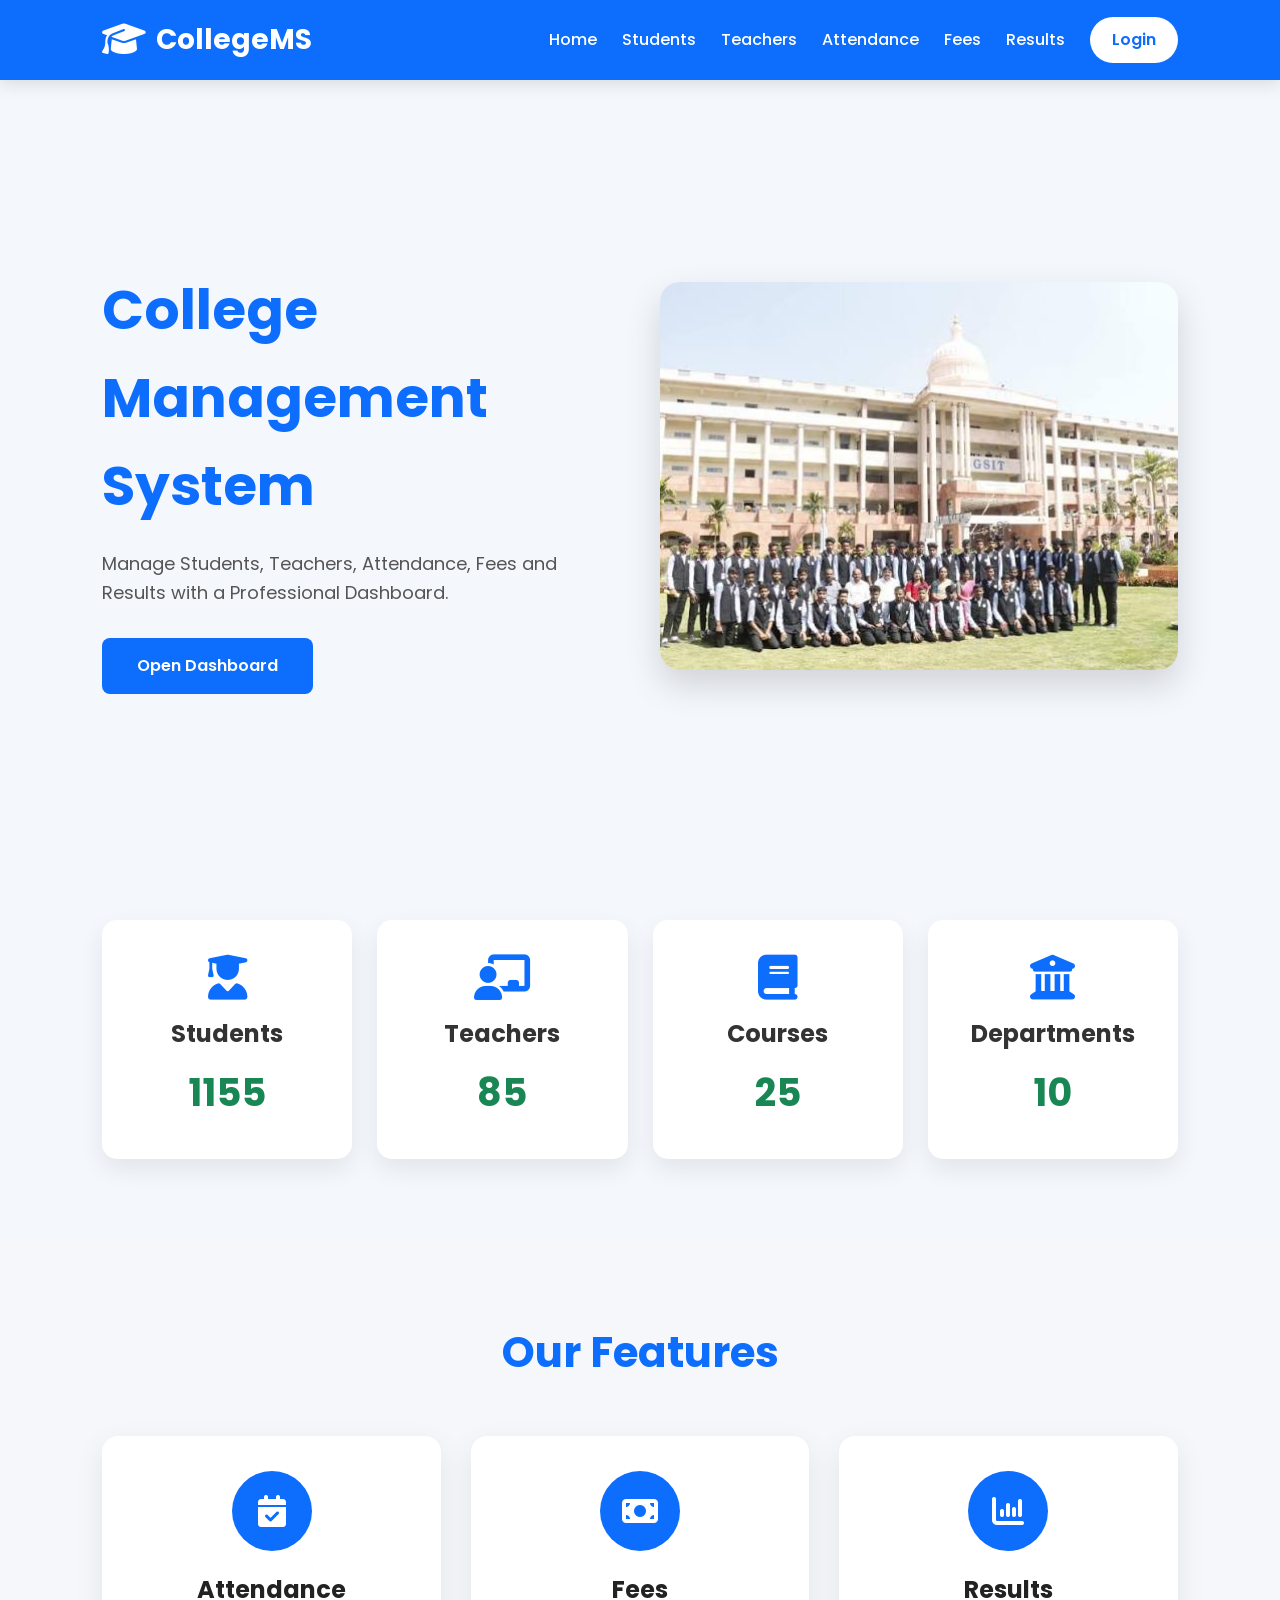
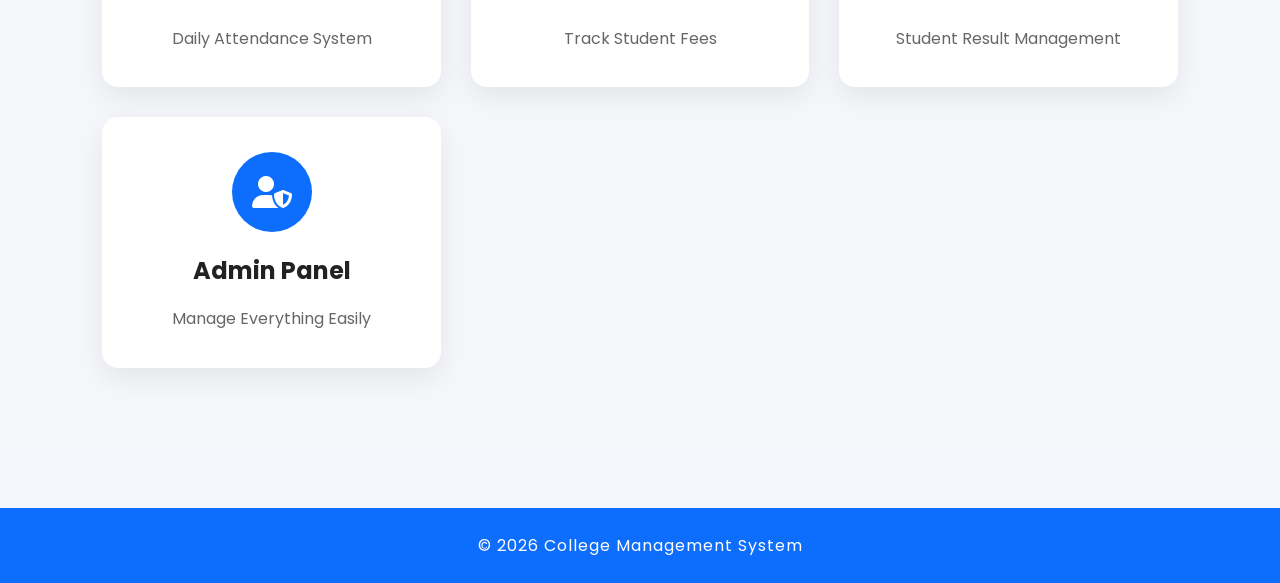
<file: index.html>
<!DOCTYPE html>
<html lang="en">
<head>
<meta charset="UTF-8">
<meta name="viewport" content="width=device-width, initial-scale=1.0">
<title>College Management System</title>

<link rel="stylesheet" href="style.css">
<link rel="stylesheet"
href="https://cdnjs.cloudflare.com/ajax/libs/font-awesome/6.5.2/css/all.min.css">

</head>
<body>

<!-- Header -->

<header>

<div class="logo">
<i class="fa-solid fa-graduation-cap"></i>
<h2>CollegeMS</h2>
</div>
 <!-- Hamburger Button -->
    <button class="hamburger" id="hamburger" type="button">
        <i class="fa-solid fa-bars"></i>
    </button>




 
<nav id="navMenu">

<a href="index.html"  >Home</a>
<a href="students.html">Students</a>
<a href="teachers.html" >Teachers</a>
<a href="attendance.html" >Attendance</a>
<a href="fees.html" >Fees</a>
<a href="results.html" >Results</a>

<a href="login.html" class="login-btn">Login</a>

</nav>

</header>

<!-- Hero -->

<section class="hero">

<div class="left">

<h1>College Management System</h1>

<p>

Manage Students, Teachers,
Attendance, Fees and Results
with a Professional Dashboard.

</p>

<a href="dashboard.html" class="btn">
Open Dashboard
</a>

</div>

<div class="right">

<img src="college background.jpg" alt="College">

</div>

</section>

<!-- Cards -->

<section class="cards">

<div class="card">

<i class="fa-solid fa-user-graduate"></i>

<h2>Students</h2>

<h1>1200</h1>

</div>

<div class="card">

<i class="fa-solid fa-chalkboard-user"></i>

<h2>Teachers</h2>

<h1>85</h1>

</div>

<div class="card">

<i class="fa-solid fa-book"></i>

<h2>Courses</h2>

<h1>25</h1>

</div>

<div class="card">

<i class="fa-solid fa-building-columns"></i>

<h2>Departments</h2>

<h1>10</h1>

</div>

</section>

<!-- Features -->

<section class="features">

<h1>Our Features</h1>

<div class="feature-box">

<div class="box">

<i class="fa-solid fa-calendar-check"></i>

<h3>Attendance</h3>

<p>Daily Attendance System</p>

</div>

<div class="box">

<i class="fa-solid fa-money-bill"></i>

<h3>Fees</h3>

<p>Track Student Fees</p>

</div>

<div class="box">

<i class="fa-solid fa-chart-column"></i>

<h3>Results</h3>

<p>Student Result Management</p>

</div>

<div class="box">

<i class="fa-solid fa-user-shield"></i>

<h3>Admin Panel</h3>

<p>Manage Everything Easily</p>

</div>

</div>

</section>

<!-- Footer -->

<footer>

<p>

© 2026 College Management System

</p>

</footer>

<script src="script.js"></script>

</body>
</html>
</file>
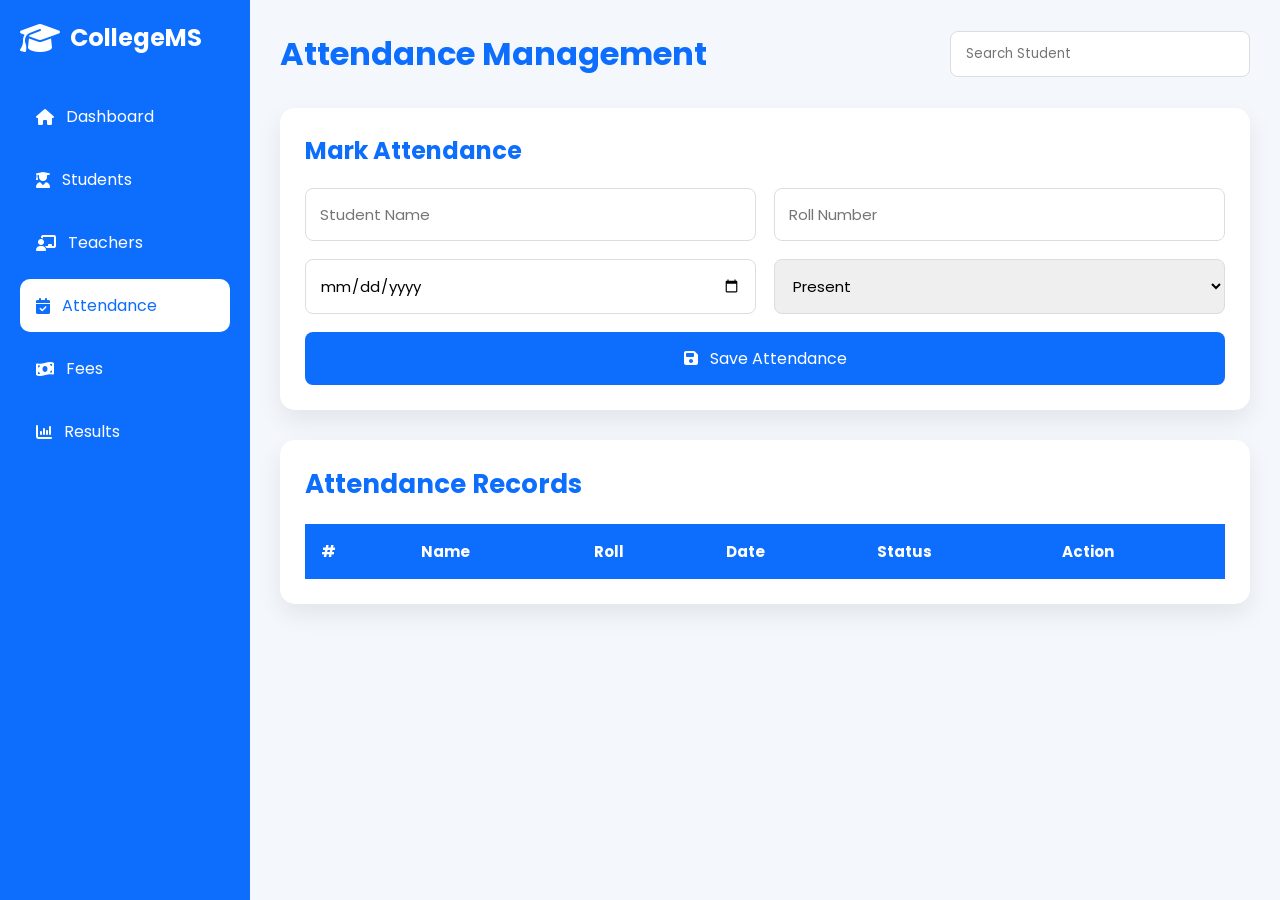
<file: attendance.html>
<!DOCTYPE html>
<html lang="en">

<head>

    <meta charset="UTF-8">
    <meta name="viewport" content="width=device-width, initial-scale=1.0">

    <title>Attendance Management</title>

    <link rel="stylesheet" href="attendance.css">

    <link rel="stylesheet"
    href="https://cdnjs.cloudflare.com/ajax/libs/font-awesome/6.5.2/css/all.min.css">

</head>

<body>

<!-- Sidebar -->

<div class="sidebar">

    <div class="logo">

        <i class="fa-solid fa-graduation-cap"></i>

        <h2>CollegeMS</h2>

    </div>

    <ul>

        <li>
            <a href="dashboard.html">
                <i class="fa-solid fa-house"></i>
                Dashboard
            </a>
        </li>

        <li>
            <a href="students.html">
                <i class="fa-solid fa-user-graduate"></i>
                Students
            </a>
        </li>

        <li>
            <a href="teachers.html">
                <i class="fa-solid fa-chalkboard-user"></i>
                Teachers
            </a>
        </li>

        <li class="active">
            <a href="#">
                <i class="fa-solid fa-calendar-check"></i>
                Attendance
            </a>
        </li>

        <li>
            <a href="fees.html">
                <i class="fa-solid fa-money-bill-wave"></i>
                Fees
            </a>
        </li>

        <li>
            <a href="results.html">
                <i class="fa-solid fa-chart-column"></i>
                Results
            </a>
        </li>

    </ul>

</div>

<!-- Main -->

<div class="main">

    <div class="topbar">

        <h1>Attendance Management</h1>

        <input
        type="text"
        id="searchAttendance"
        placeholder="Search Student">

    </div>

    <!-- Attendance Form -->

    <div class="attendance-form">

        <h2>Mark Attendance</h2>

        <form id="attendanceForm">

            <input
            type="text"
            id="studentName"
            placeholder="Student Name"
            required>

            <input
            type="text"
            id="rollNumber"
            placeholder="Roll Number"
            required>

            <input
            type="date"
            id="attendanceDate"
            required>

            <select id="attendanceStatus">

                <option value="Present">
                    Present
                </option>

                <option value="Absent">
                    Absent
                </option>

            </select>

            <button type="submit">

                <i class="fa-solid fa-floppy-disk"></i>

                Save Attendance

            </button>

        </form>

    </div>

    <!-- Attendance Table -->

    <div class="attendance-table">

        <h2>Attendance Records</h2>

        <table>

            <thead>

                <tr>

                    <th>#</th>
                    <th>Name</th>
                    <th>Roll</th>
                    <th>Date</th>
                    <th>Status</th>
                    <th>Action</th>

                </tr>

            </thead>

            <tbody id="attendanceTable">

            </tbody>

        </table>

    </div>

</div>

<script src="attendance.js"></script>

</body>

</html>
</file>
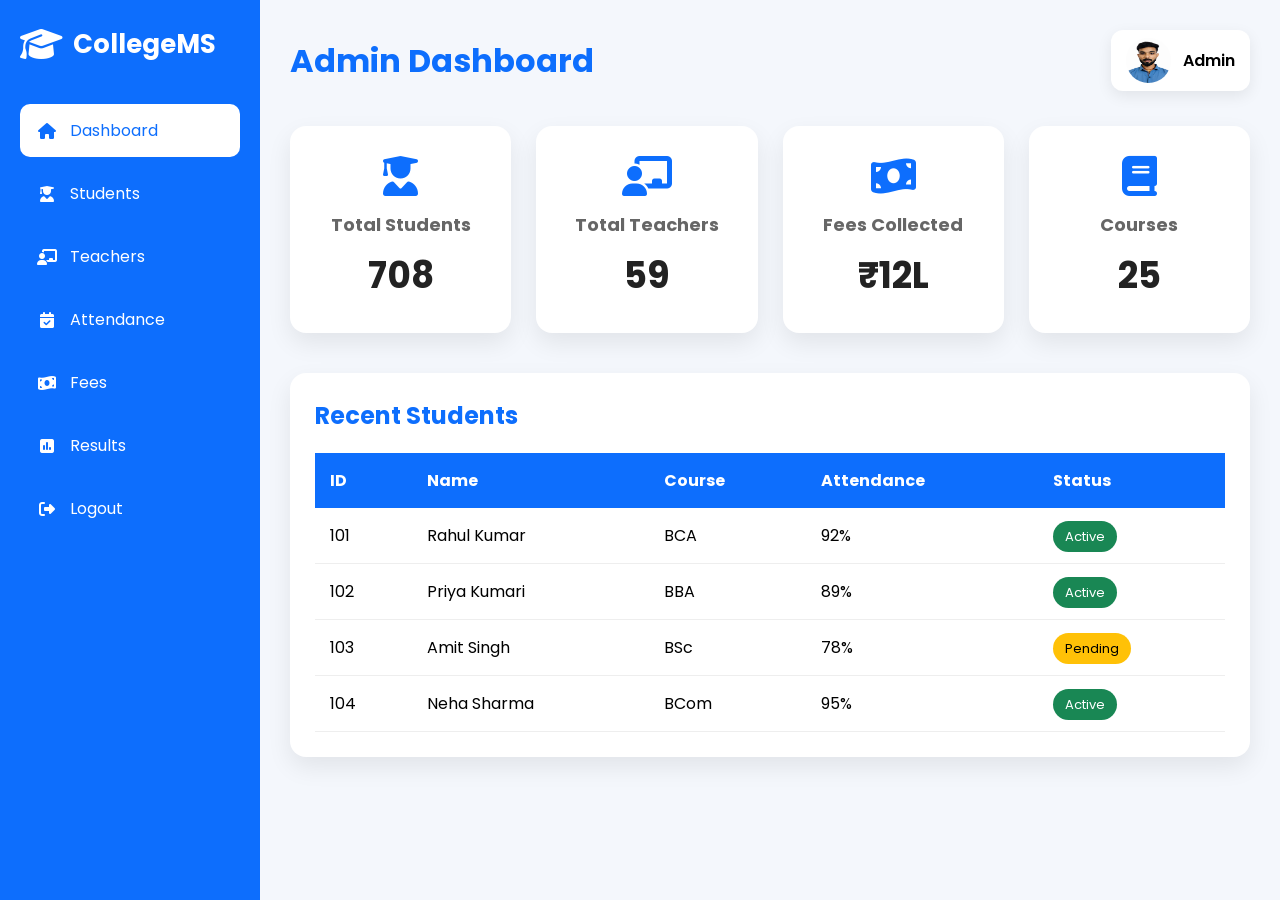
<file: dashboard.html>
<!DOCTYPE html>
<html lang="en">

<head>

<meta charset="UTF-8">
<meta name="viewport" content="width=device-width, initial-scale=1.0">

<title>Admin Dashboard</title>

<link rel="stylesheet" href="dashboard.css">

<link rel="stylesheet"
href="https://cdnjs.cloudflare.com/ajax/libs/font-awesome/6.5.2/css/all.min.css">

</head>

<body>

<!-- Sidebar -->

<div class="sidebar">

<div class="logo">

<i class="fa-solid fa-graduation-cap"></i>

<h2>CollegeMS</h2>

</div>

<ul>

<li class="active">
<a href="#">
<i class="fa-solid fa-house"></i>
Dashboard
</a>
</li>

<li>
<a href="students.html">
<i class="fa-solid fa-user-graduate"></i>
Students
</a>
</li>

<li>
<a href="teachers.html">
<i class="fa-solid fa-chalkboard-user"></i>
Teachers
</a>
</li>

<li>
<a href="attendance.html">
<i class="fa-solid fa-calendar-check"></i>
Attendance
</a>
</li>

<li>
<a href="fees.html">
<i class="fa-solid fa-money-bill-wave"></i>
Fees
</a>
</li>

<li>
<a href="results.html">
<i class="fa-solid fa-square-poll-vertical"></i>
Results
</a>
</li>

<li>
<a href="login.html">
<i class="fa-solid fa-right-from-bracket"></i>
Logout
</a>
</li>

</ul>

</div>

<!-- Main Content -->

<div class="main">

<!-- Top Bar -->

<div class="topbar">

<h1>Admin Dashboard</h1>

<div class="profile">

<img src="Ajay.png" alt="Admin">

<span>Admin</span>

</div>

</div>

<!-- Dashboard Cards -->

<div class="cards">

<div class="card">

<i class="fa-solid fa-user-graduate"></i>

<h2>Total Students</h2>

<h1>1200</h1>

</div>

<div class="card">

<i class="fa-solid fa-chalkboard-user"></i>

<h2>Total Teachers</h2>

<h1>85</h1>

</div>

<div class="card">

<i class="fa-solid fa-money-bill-wave"></i>

<h2>Fees Collected</h2>

<h1>₹12L</h1>

</div>

<div class="card">

<i class="fa-solid fa-book"></i>

<h2>Courses</h2>

<h1>25</h1>

</div>

</div>

<!-- Recent Students -->

<div class="table-section">

<h2>Recent Students</h2>

<table>

<thead>

<tr>

<th>ID</th>
<th>Name</th>
<th>Course</th>
<th>Attendance</th>
<th>Status</th>

</tr>

</thead>

<tbody>

<tr>

<td>101</td>

<td>Rahul Kumar</td>

<td>BCA</td>

<td>92%</td>

<td><span class="active-status">Active</span></td>

</tr>

<tr>

<td>102</td>

<td>Priya Kumari</td>

<td>BBA</td>

<td>89%</td>

<td><span class="active-status">Active</span></td>

</tr>

<tr>

<td>103</td>

<td>Amit Singh</td>

<td>BSc</td>

<td>78%</td>

<td><span class="pending-status">Pending</span></td>

</tr>

<tr>

<td>104</td>

<td>Neha Sharma</td>

<td>BCom</td>

<td>95%</td>

<td><span class="active-status">Active</span></td>

</tr>

</tbody>

</table>

</div>

</div>

<script src="dashboard.js"></script>

</body>

</html>
</file>
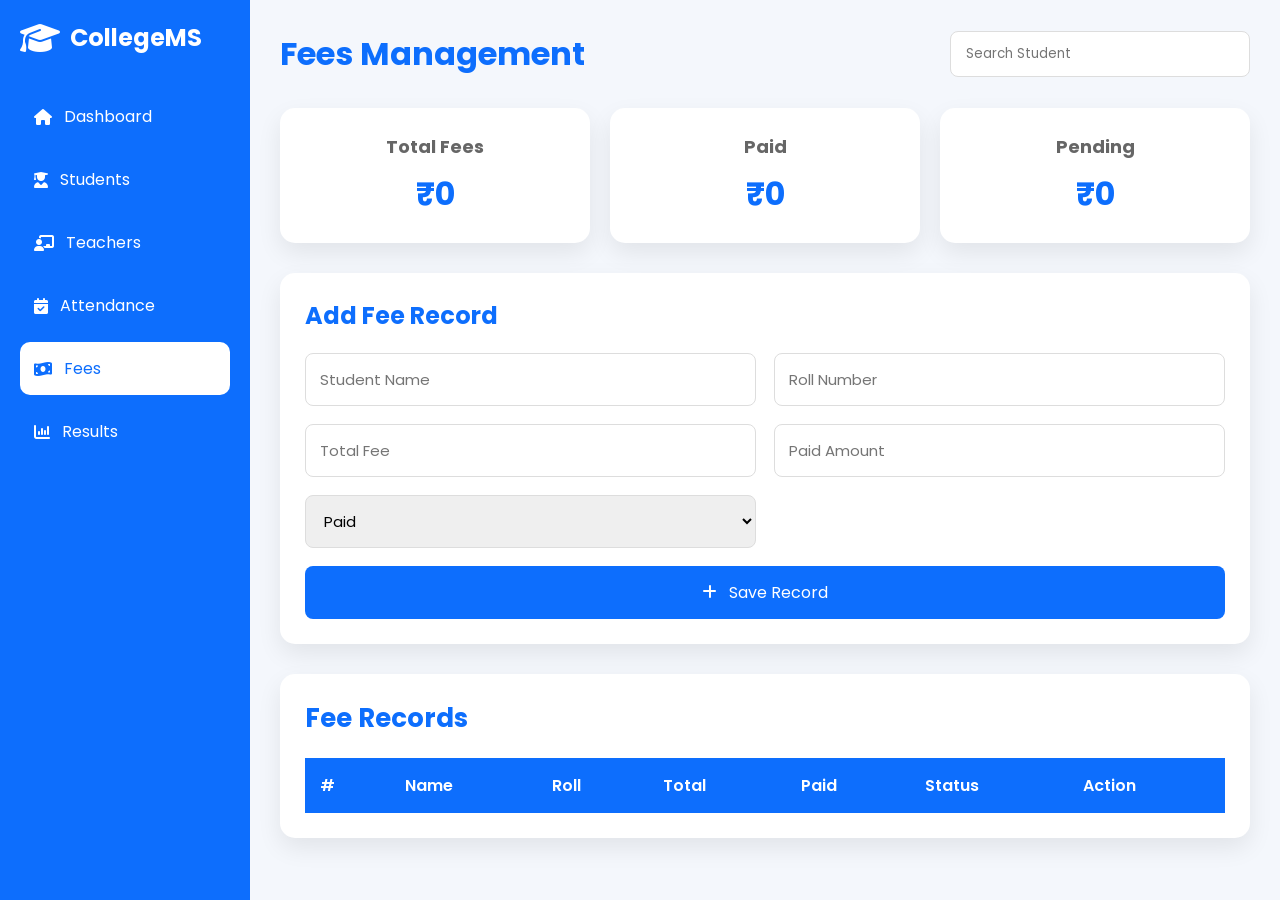
<file: fees.html>
<!DOCTYPE html>
<html lang="en">

<head>

<meta charset="UTF-8">
<meta name="viewport" content="width=device-width, initial-scale=1.0">

<title>Fees Management</title>

<link rel="stylesheet" href="fees.css">

<link rel="stylesheet"
href="https://cdnjs.cloudflare.com/ajax/libs/font-awesome/6.5.2/css/all.min.css">

</head>

<body>

<!-- Sidebar -->

<div class="sidebar">

<div class="logo">
<i class="fa-solid fa-graduation-cap"></i>
<h2>CollegeMS</h2>
</div>

<ul>

<li>
<a href="dashboard.html">
<i class="fa-solid fa-house"></i>
Dashboard
</a>
</li>

<li>
<a href="students.html">
<i class="fa-solid fa-user-graduate"></i>
Students
</a>
</li>

<li>
<a href="teachers.html">
<i class="fa-solid fa-chalkboard-user"></i>
Teachers
</a>
</li>

<li>
<a href="attendance.html">
<i class="fa-solid fa-calendar-check"></i>
Attendance
</a>
</li>

<li class="active">
<a href="#">
<i class="fa-solid fa-money-bill-wave"></i>
Fees
</a>
</li>

<li>
<a href="results.html">
<i class="fa-solid fa-chart-column"></i>
Results
</a>
</li>

</ul>

</div>

<!-- Main -->

<div class="main">

<div class="topbar">

<h1>Fees Management</h1>

<input
type="text"
id="searchFee"
placeholder="Search Student">

</div>

<!-- Summary Cards -->

<div class="cards">

<div class="card">

<h3>Total Fees</h3>

<h2 id="totalFees">₹0</h2>

</div>

<div class="card">

<h3>Paid</h3>

<h2 id="paidFees">₹0</h2>

</div>

<div class="card">

<h3>Pending</h3>

<h2 id="pendingFees">₹0</h2>

</div>

</div>

<!-- Fee Form -->

<div class="fee-form">

<h2>Add Fee Record</h2>

<form id="feeForm">

<input
type="text"
id="studentName"
placeholder="Student Name"
required>

<input
type="text"
id="rollNumber"
placeholder="Roll Number"
required>

<input
type="number"
id="totalAmount"
placeholder="Total Fee"
required>

<input
type="number"
id="paidAmount"
placeholder="Paid Amount"
required>

<select id="feeStatus">

<option value="Paid">
Paid
</option>

<option value="Pending">
Pending
</option>

</select>

<button type="submit">

<i class="fa-solid fa-plus"></i>

Save Record

</button>

</form>

</div>

<!-- Fee Table -->

<div class="fee-table">

<h2>Fee Records</h2>

<table>

<thead>

<tr>

<th>#</th>
<th>Name</th>
<th>Roll</th>
<th>Total</th>
<th>Paid</th>
<th>Status</th>
<th>Action</th>

</tr>

</thead>

<tbody id="feeTable">

</tbody>

</table>

</div>

</div>

<script src="fees.js"></script>

</body>
</html>
</file>
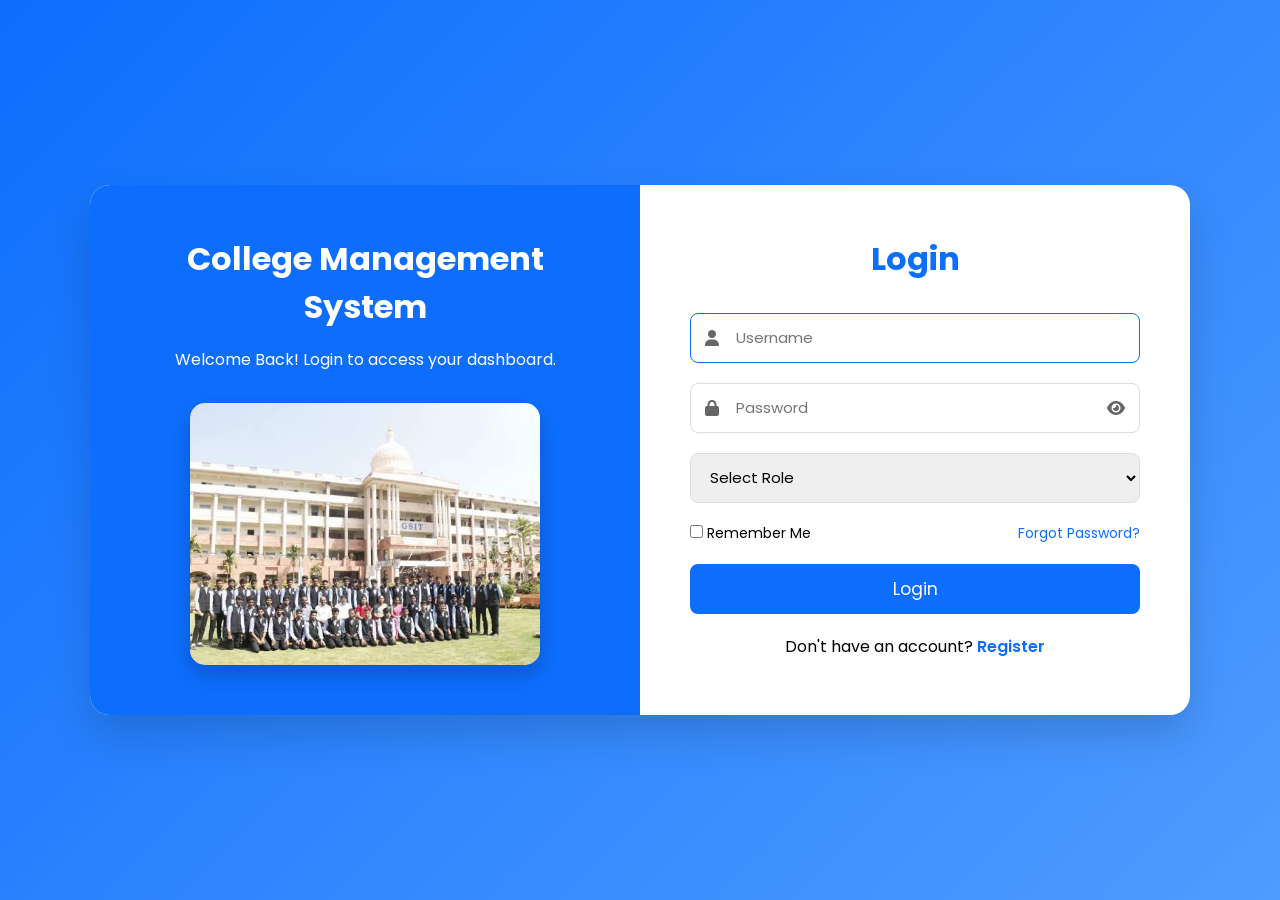
<file: login.html>
<!DOCTYPE html>
<html lang="en">
<head>

<meta charset="UTF-8">
<meta name="viewport" content="width=device-width, initial-scale=1.0">

<title>Login | College Management System</title>

<link rel="stylesheet" href="login.css">

<link rel="stylesheet"
href="https://cdnjs.cloudflare.com/ajax/libs/font-awesome/6.5.2/css/all.min.css">

</head>

<body>

<div class="container">

<div class="login-box">

<div class="left">

<h2>College Management System</h2>

<p>
Welcome Back!
Login to access your dashboard.
</p>

<img src="college background.jpg"
alt="College">

</div>

<div class="right">

<h1>Login</h1>

<form>

<div class="input-box">

<i class="fa-solid fa-user"></i>

<input
type="text"
placeholder="Username"
required>

</div>

<div class="input-box">

<i class="fa-solid fa-lock"></i>

<input
type="password"
id="password"
placeholder="Password"
required>

<i
class="fa-solid fa-eye"
id="togglePassword">
</i>

</div>

<select required>

<option value="">Select Role</option>

<option>Admin</option>

<option>Teacher</option>

<option>Student</option>

</select>

<div class="remember">

<label>

<input type="checkbox">

Remember Me

</label>

<a href="#">Forgot Password?</a>

</div>

<button type="submit">

Login

</button>

</form>

<p class="bottom">

Don't have an account?

<a href="#">

Register

</a>

</p>

</div>

</div>

</div>

<script src="login.js"></script>

</body>
</html>
</file>
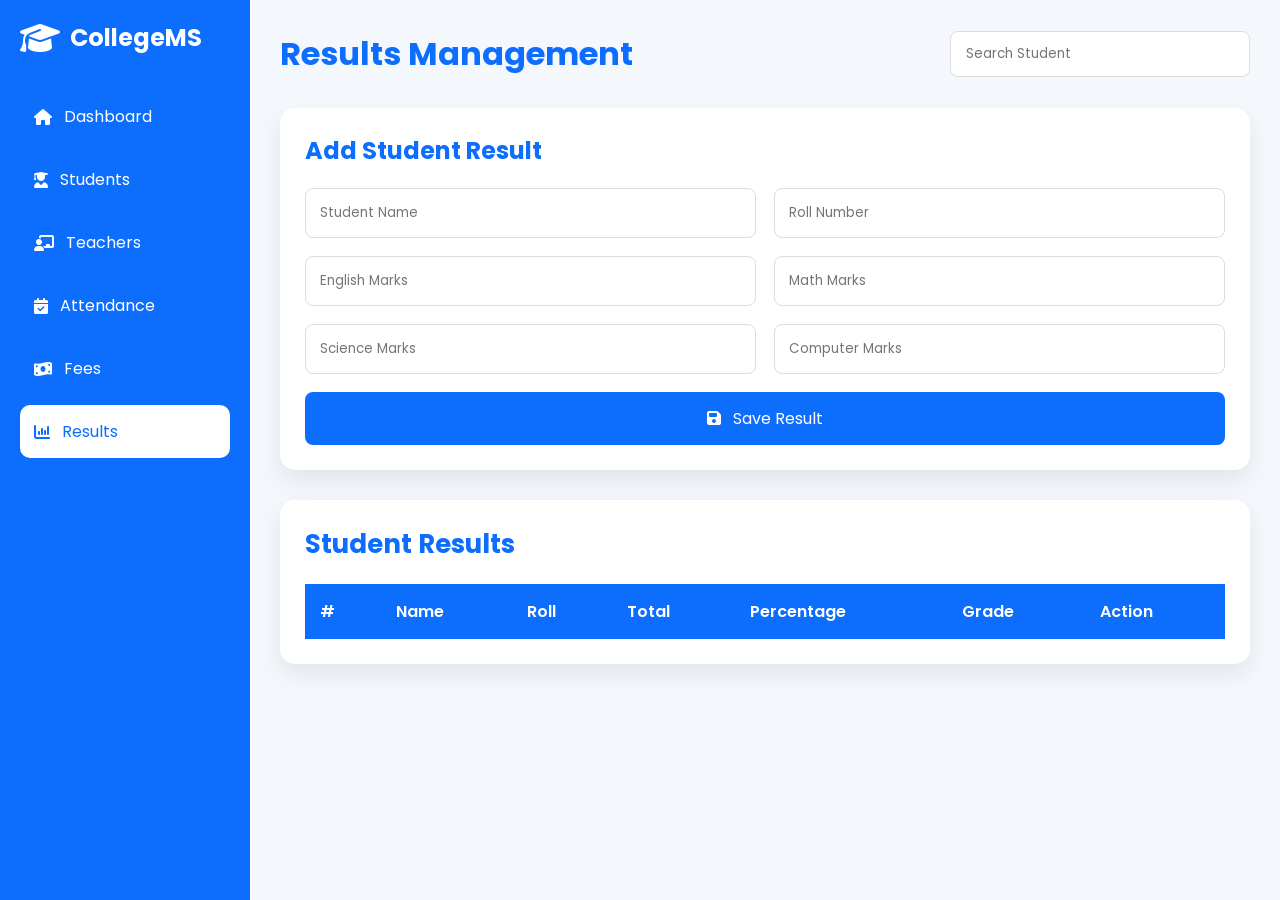
<file: results.html>
<!DOCTYPE html>
<html lang="en">

<head>

<meta charset="UTF-8">
<meta name="viewport" content="width=device-width, initial-scale=1.0">

<title>Results Management | College Management System</title>

<link rel="stylesheet" href="results.css">

<link rel="stylesheet"
href="https://cdnjs.cloudflare.com/ajax/libs/font-awesome/6.5.2/css/all.min.css">

</head>

<body>

<!-- ================= Sidebar ================= -->

<div class="sidebar">

    <div class="logo">
        <i class="fa-solid fa-graduation-cap"></i>
        <h2>CollegeMS</h2>
    </div>

    <ul>

        <li>
            <a href="dashboard.html">
                <i class="fa-solid fa-house"></i>
                Dashboard
            </a>
        </li>

        <li>
            <a href="students.html">
                <i class="fa-solid fa-user-graduate"></i>
                Students
            </a>
        </li>

        <li>
            <a href="teachers.html">
                <i class="fa-solid fa-chalkboard-user"></i>
                Teachers
            </a>
        </li>

        <li>
            <a href="attendance.html">
                <i class="fa-solid fa-calendar-check"></i>
                Attendance
            </a>
        </li>

        <li>
            <a href="fees.html">
                <i class="fa-solid fa-money-bill-wave"></i>
                Fees
            </a>
        </li>

        <li class="active">
            <a href="#">
                <i class="fa-solid fa-chart-column"></i>
                Results
            </a>
        </li>

    </ul>

</div>

<!-- ================= Main ================= -->

<div class="main">

    <div class="topbar">

        <h1>Results Management</h1>

        <input
        type="text"
        id="searchResult"
        placeholder="Search Student">

    </div>

    <!-- Result Form -->

    <div class="result-form">

        <h2>Add Student Result</h2>

        <form id="resultForm">

            <input
            type="text"
            id="studentName"
            placeholder="Student Name"
            required>

            <input
            type="text"
            id="rollNumber"
            placeholder="Roll Number"
            required>

            <input
            type="number"
            id="english"
            placeholder="English Marks"
            min="0"
            max="100"
            required>

            <input
            type="number"
            id="math"
            placeholder="Math Marks"
            min="0"
            max="100"
            required>

            <input
            type="number"
            id="science"
            placeholder="Science Marks"
            min="0"
            max="100"
            required>

            <input
            type="number"
            id="computer"
            placeholder="Computer Marks"
            min="0"
            max="100"
            required>

            <button type="submit">

                <i class="fa-solid fa-floppy-disk"></i>

                Save Result

            </button>

        </form>

    </div>

    <!-- Result Table -->

    <div class="result-table">

        <h2>Student Results</h2>

        <table>

            <thead>

                <tr>

                    <th>#</th>
                    <th>Name</th>
                    <th>Roll</th>
                    <th>Total</th>
                    <th>Percentage</th>
                    <th>Grade</th>
                    <th>Action</th>

                </tr>

            </thead>

            <tbody id="resultTable">

            </tbody>

        </table>

    </div>

</div>

<script src="results.js"></script>

</body>
</html>
</file>
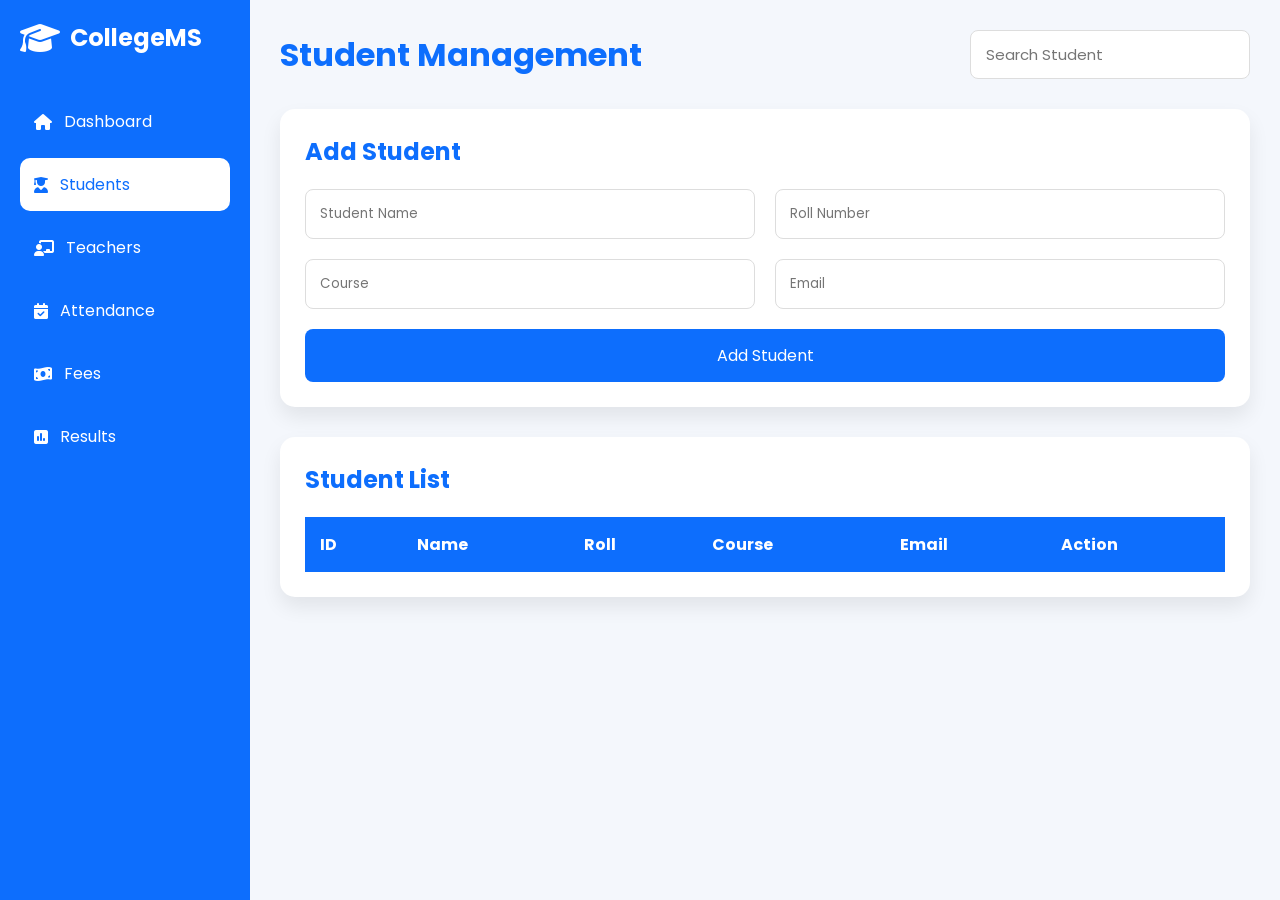
<file: students.html>
<!DOCTYPE html>
<html lang="en">

<head>

<meta charset="UTF-8">
<meta name="viewport" content="width=device-width, initial-scale=1.0">

<title>Students Management</title>

<link rel="stylesheet" href="students.css">

<link rel="stylesheet"
href="https://cdnjs.cloudflare.com/ajax/libs/font-awesome/6.5.2/css/all.min.css">

</head>

<body>

<!-- Sidebar -->

<div class="sidebar">

<div class="logo">
<i class="fa-solid fa-graduation-cap"></i>
<h2>CollegeMS</h2>
</div>

<ul>

<li>
<a href="dashboard.html">
<i class="fa-solid fa-house"></i>
Dashboard
</a>
</li>

<li class="active">
<a href="#">
<i class="fa-solid fa-user-graduate"></i>
Students
</a>
</li>

<li>
<a href="teachers.html">
<i class="fa-solid fa-chalkboard-user"></i>
Teachers
</a>
</li>

<li>
<a href="attendance.html">
<i class="fa-solid fa-calendar-check"></i>
Attendance
</a>
</li>

<li>
<a href="fees.html">
<i class="fa-solid fa-money-bill-wave"></i>
Fees
</a>
</li>

<li>
<a href="results.html">
<i class="fa-solid fa-square-poll-vertical"></i>
Results
</a>
</li>

</ul>

</div>

<!-- Main -->

<div class="main">

<div class="topbar">

<h1>Student Management</h1>

<input
type="text"
id="searchStudent"
placeholder="Search Student">

</div>

<!-- Add Student -->

<div class="student-form">

<h2>Add Student</h2>

<form id="studentForm">

<input
type="text"
id="name"
placeholder="Student Name"
required>

<input
type="text"
id="roll"
placeholder="Roll Number"
required>

<input
type="text"
id="course"
placeholder="Course"
required>

<input
type="email"
id="email"
placeholder="Email"
required>

<button type="submit">

Add Student

</button>

</form>

</div>

<!-- Student Table -->

<div class="student-table">

<h2>Student List</h2>

<table>

<thead>

<tr>

<th>ID</th>
<th>Name</th>
<th>Roll</th>
<th>Course</th>
<th>Email</th>
<th>Action</th>

</tr>

</thead>

<tbody id="studentTable">

<tr>

<td>1</td>

<td>Rahul Kumar</td>

<td>BCA101</td>

<td>BCA</td>

<td>rahul@gmail.com</td>

<td>

<button class="edit">

Edit

</button>

<button class="delete">

Delete

</button>

</td>

</tr>

</tbody>

</table>

</div>

</div>

<script src="students.js"></script>

</body>

</html>
</file>
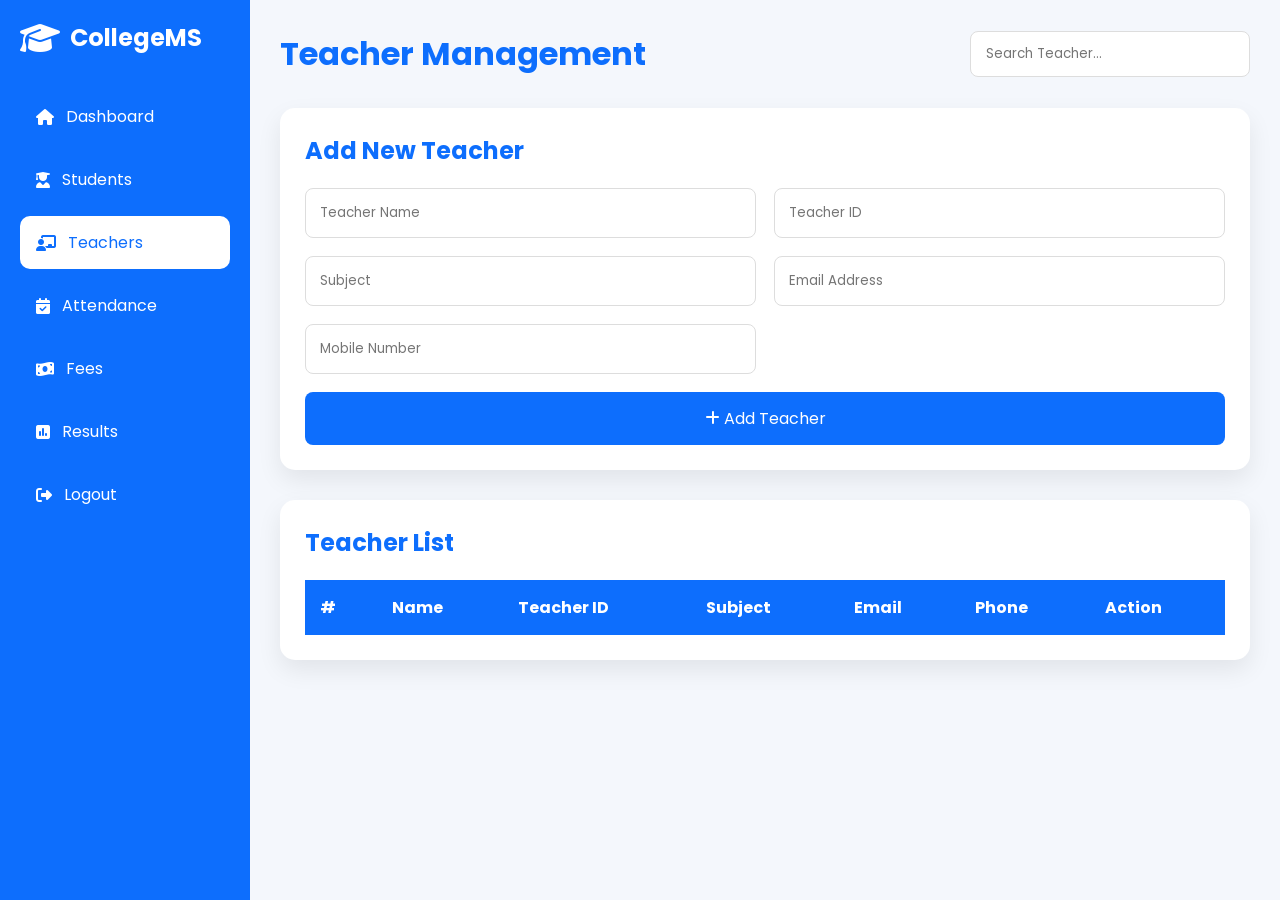
<file: teachers.html>
<!DOCTYPE html>
<html lang="en">

<head>
    <meta charset="UTF-8">
    <meta name="viewport" content="width=device-width, initial-scale=1.0">
    <title>Teacher Management | College Management System</title>

    <link rel="stylesheet" href="teachers.css">

    <link rel="stylesheet"
        href="https://cdnjs.cloudflare.com/ajax/libs/font-awesome/6.5.2/css/all.min.css">
</head>

<body>

    <!-- Sidebar -->

    <aside class="sidebar">

        <div class="logo">
            <i class="fa-solid fa-graduation-cap"></i>
            <h2>CollegeMS</h2>
        </div>

        <ul>

            <li>
                <a href="dashboard.html">
                    <i class="fa-solid fa-house"></i>
                    Dashboard
                </a>
            </li>

            <li>
                <a href="students.html">
                    <i class="fa-solid fa-user-graduate"></i>
                    Students
                </a>
            </li>

            <li class="active">
                <a href="#">
                    <i class="fa-solid fa-chalkboard-user"></i>
                    Teachers
                </a>
            </li>

            <li>
                <a href="attendance.html">
                    <i class="fa-solid fa-calendar-check"></i>
                    Attendance
                </a>
            </li>

            <li>
                <a href="fees.html">
                    <i class="fa-solid fa-money-bill-wave"></i>
                    Fees
                </a>
            </li>

            <li>
                <a href="results.html">
                    <i class="fa-solid fa-square-poll-vertical"></i>
                    Results
                </a>
            </li>

            <li>
                <a href="login.html">
                    <i class="fa-solid fa-right-from-bracket"></i>
                    Logout
                </a>
            </li>

        </ul>

    </aside>

    <!-- Main Content -->

    <main class="main">

        <!-- Topbar -->

        <div class="topbar">

            <h1>Teacher Management</h1>

            <input
                type="text"
                id="searchTeacher"
                placeholder="Search Teacher...">

        </div>

        <!-- Teacher Form -->

        <section class="teacher-form">

            <h2>Add New Teacher</h2>

            <form id="teacherForm">

                <input
                    type="text"
                    id="teacherName"
                    placeholder="Teacher Name"
                    required>

                <input
                    type="text"
                    id="teacherId"
                    placeholder="Teacher ID"
                    required>

                <input
                    type="text"
                    id="teacherSubject"
                    placeholder="Subject"
                    required>

                <input
                    type="email"
                    id="teacherEmail"
                    placeholder="Email Address"
                    required>

                <input
                    type="tel"
                    id="teacherPhone"
                    placeholder="Mobile Number"
                    required>

                <button type="submit">
                    <i class="fa-solid fa-plus"></i>
                    Add Teacher
                </button>

            </form>

        </section>

        <!-- Teacher Table -->

        <section class="teacher-table">

            <h2>Teacher List</h2>

            <table>

                <thead>

                    <tr>

                        <th>#</th>
                        <th>Name</th>
                        <th>Teacher ID</th>
                        <th>Subject</th>
                        <th>Email</th>
                        <th>Phone</th>
                        <th>Action</th>

                    </tr>

                </thead>

                <tbody id="teacherTable">

                    <!-- JavaScript Data -->

                </tbody>

            </table>

        </section>

    </main>

    <script src="teachers.js"></script>

</body>

</html>
</file>
<file: style.css>
/* ===========================
   GOOGLE FONT
=========================== */
@import url('https://fonts.googleapis.com/css2?family=Poppins:wght@300;400;500;600;700&display=swap');

/* ===========================
   RESET
=========================== */
*{
    margin:0;
    padding:0;
    box-sizing:border-box;
    font-family:'Poppins',sans-serif;
}

html{
    scroll-behavior:smooth;
}

body{
    background:#f4f7fc;
    color:#333;
    line-height:1.6;
}

/* ===========================
   HEADER
=========================== */

header{
    width:100%;
    height:80px;
    background:#0d6efd;
    display:flex;
    justify-content:space-between;
    align-items:center;
    padding:0 8%;
    position:fixed;
    top:0;
    left:0;
    z-index:999;
    box-shadow:0 5px 15px rgba(0,0,0,.1);
}

.logo{
    display:flex;
    align-items:center;
    color:#fff;
}

.logo i{
    font-size:35px;
    margin-right:10px;
}

.logo h2{
    font-size:28px;
}

nav{
    display:flex;
    align-items:center;
}

nav a{
    color:#fff;
    text-decoration:none;
    margin-left:25px;
    font-weight:500;
    transition:.3s;
}

.hamburger {
    display: none;
    background: transparent;
    border: none;
    color: white;
    font-size: 28px;
    cursor: pointer;
}

nav a:hover{
    color:#ffd43b;
}

.login-btn{
    background:#fff;
    color:#0d6efd;
    padding:10px 22px;
    border-radius:30px;
    font-weight:600;
}

.login-btn:hover{
    background:#ffd43b;
    color:#000;
}

/* ===========================
   HERO SECTION
=========================== */

.hero{
    width:100%;
    min-height:100vh;
    display:flex;
    align-items:center;
    justify-content:space-between;
    padding:120px 8% 60px;
    gap:40px;
}

.left{
    flex:1;
}

.left h1{
    font-size:55px;
    color:#0d6efd;
    margin-bottom:20px;
}

.left p{
    font-size:18px;
    margin-bottom:30px;
    color:#555;
}

.btn{
    display:inline-block;
    background:#0d6efd;
    color:#fff;
    text-decoration:none;
    padding:15px 35px;
    border-radius:8px;
    transition:.3s;
    font-weight:600;
}

.btn:hover{
    background:#084298;
}

.right{
    flex:1;
    text-align:center;
}

.right img{
    width:100%;
    max-width:550px;
    border-radius:20px;
    box-shadow:0 15px 35px rgba(0,0,0,.15);
}

/* ===========================
   DASHBOARD CARDS
=========================== */

.cards{
    width:84%;
    margin:20px auto 80px;
    display:grid;
    grid-template-columns:repeat(auto-fit,minmax(220px,1fr));
    gap:25px;
}

.card{
    background:#fff;
    border-radius:15px;
    text-align:center;
    padding:35px;
    transition:.3s;
    box-shadow:0 10px 25px rgba(0,0,0,.08);
}

.card:hover{
    transform:translateY(-10px);
}

.card i{
    font-size:45px;
    color:#0d6efd;
    margin-bottom:15px;
}

.card h2{
    margin-bottom:10px;
}

.card h1{
    color:#198754;
    font-size:38px;
}
/* ===========================
   FEATURES SECTION
=========================== */

.features{
    width:100%;
    padding:80px 8%;
    background:#ffffff;
}

.features h1{
    text-align:center;
    font-size:42px;
    color:#0d6efd;
    margin-bottom:50px;
}

.feature-box{
    display:grid;
    grid-template-columns:repeat(auto-fit,minmax(250px,1fr));
    gap:30px;
}

.box{
    background:#f8f9fa;
    border-radius:15px;
    padding:35px 25px;
    text-align:center;
    transition:0.4s;
    box-shadow:0 8px 20px rgba(0,0,0,0.08);
}

.box:hover{
    transform:translateY(-8px);
    background:#0d6efd;
    color:#fff;
}

.box i{
    font-size:45px;
    color:#0d6efd;
    margin-bottom:20px;
    transition:0.4s;
}

.box:hover i{
    color:#fff;
}

.box h3{
    margin-bottom:15px;
    font-size:24px;
}

.box p{
    font-size:16px;
    line-height:1.6;
}

/* ===========================
   FOOTER
=========================== */

footer{
    background:#0d6efd;
    color:#fff;
    text-align:center;
    padding:25px;
    margin-top:60px;
}

footer p{
    font-size:16px;
    letter-spacing:1px;
}

/* ===========================
   ANIMATIONS
=========================== */

.card,
.box,
.left,
.right{
    animation:fadeUp 0.8s ease;
}

@keyframes fadeUp{

    from{
        opacity:0;
        transform:translateY(40px);
    }

    to{
        opacity:1;
        transform:translateY(0);
    }

}

.btn,
.login-btn{
    transition:0.3s;
}

.btn:hover,
.login-btn:hover{
    transform:scale(1.05);
}

/* ===========================
   SCROLLBAR
=========================== */

::-webkit-scrollbar{
    width:10px;
}

::-webkit-scrollbar-track{
    background:#e9ecef;
}

::-webkit-scrollbar-thumb{
    background:#0d6efd;
    border-radius:10px;
}

::-webkit-scrollbar-thumb:hover{
    background:#084298;
}

/* ===========================
   RESPONSIVE
=========================== */

@media(max-width:992px){

    header{
        padding:0 5%;
    }

    .hero{
        flex-direction:column;
        text-align:center;
    }

    .left h1{
        font-size:42px;
    }

    .right img{
        max-width:450px;
    }

}

/* ===============================
   HAMBURGER MENU FIX
================================ */

@media (max-width: 768px) {

    #navMenu {
        display: none !important;
    }

    #navMenu.active {
        display: flex !important;
        position: absolute;
        top: 70px;
        left: 0;
        width: 100%;
        background: #0d6efd;
        flex-direction: column;
        align-items: center;
        padding: 10px 0;
        z-index: 99999;
    }

    #navMenu.active a {
        display: block;
        width: 100%;
        margin: 0;
        padding: 15px 0;
        text-align: center;
        color: white;
    }

    #navMenu.active a:hover {
        background: #084298;
        color: white;
    }

    .hamburger {
        display: block !important;
        cursor: pointer;
        position: relative;
        z-index: 100000;
    }
}

@media(max-width:480px){

    .left h1{
        font-size:28px;
    }

    .btn{
        width:100%;
        text-align:center;
    }

    .card{
        padding:25px;
    }

    .box{
        padding:25px;
    }

}
/* ===========================
   FEATURES SECTION
=========================== */

.features{
    width:100%;
    padding:80px 8%;
    background:#f5f7fb;
}

.features h1{
    text-align:center;
    font-size:42px;
    color:#0d6efd;
    margin-bottom:50px;
    font-weight:700;
}

.feature-box{
    display:grid;
    grid-template-columns:repeat(auto-fit,minmax(280px,1fr));
    gap:30px;
}

.box{
    background:#fff;
    border-radius:16px;
    padding:35px 30px;
    text-align:center;
    box-shadow:0 10px 30px rgba(0,0,0,.08);
    transition:all .35s ease;
    cursor:pointer;
}

.box:hover{
    transform:translateY(-10px);
    box-shadow:0 18px 40px rgba(13,110,253,.20);
}

.box i{
    width:80px;
    height:80px;
    line-height:80px;
    font-size:32px;
    color:#fff;
    background:#0d6efd;
    border-radius:50%;
    margin-bottom:20px;
    transition:.35s;
}

.box:hover i{
    transform:rotate(10deg) scale(1.1);
    background:#198754;
}

.box h3{
    font-size:24px;
    color:#222;
    margin-bottom:15px;
}

.box p{
    font-size:16px;
    color:#666;
    line-height:1.7;
}

.box:hover h3{
    color:#0d6efd;
}

/* ===========================
   RESPONSIVE
=========================== */

@media(max-width:768px){

    .features{
        padding:60px 5%;
    }

    .features h1{
        font-size:32px;
    }

    .feature-box{
        grid-template-columns:1fr;
    }

    .box{
        padding:30px 20px;
    }
}
</file>
<file: attendance.css>
/* =====================================
   GOOGLE FONT
===================================== */
@import url('https://fonts.googleapis.com/css2?family=Poppins:wght@300;400;500;600;700&display=swap');

/* =====================================
   RESET
===================================== */

*{
    margin:0;
    padding:0;
    box-sizing:border-box;
    font-family:'Poppins',sans-serif;
}

body{
    display:flex;
    background:#f4f7fc;
}

/* =====================================
   SIDEBAR
===================================== */

.sidebar{
    position:fixed;
    left:0;
    top:0;
    width:250px;
    height:100vh;
    background:#0d6efd;
    color:#fff;
    padding:20px;
}

.logo{
    display:flex;
    align-items:center;
    gap:10px;
    margin-bottom:35px;
}

.logo i{
    font-size:32px;
}

.logo h2{
    font-size:24px;
}

.sidebar ul{
    list-style:none;
}

.sidebar ul li{
    margin:10px 0;
}

.sidebar ul li a{
    display:flex;
    align-items:center;
    gap:12px;
    color:#fff;
    text-decoration:none;
    padding:14px 16px;
    border-radius:10px;
    transition:.3s;
}

.sidebar ul li.active a,
.sidebar ul li a:hover{
    background:#fff;
    color:#0d6efd;
}

/* =====================================
   MAIN
===================================== */

.main{
    width:calc(100% - 250px);
    margin-left:250px;
    padding:30px;
}

/* =====================================
   TOPBAR
===================================== */

.topbar{
    display:flex;
    justify-content:space-between;
    align-items:center;
    margin-bottom:30px;
}

.topbar h1{
    color:#0d6efd;
    font-size:32px;
}

.topbar input{
    width:300px;
    padding:12px 15px;
    border:1px solid #ddd;
    border-radius:8px;
    outline:none;
    transition:.3s;
}

.topbar input:focus{
    border-color:#0d6efd;
}

/* =====================================
   ATTENDANCE FORM
===================================== */

.attendance-form{
    background:#fff;
    padding:25px;
    border-radius:15px;
    box-shadow:0 10px 25px rgba(0,0,0,.08);
    margin-bottom:30px;
}

.attendance-form h2{
    color:#0d6efd;
    margin-bottom:20px;
}

#attendanceForm{
    display:grid;
    grid-template-columns:repeat(2,1fr);
    gap:18px;
}

#attendanceForm input,
#attendanceForm select{
    padding:14px;
    border:1px solid #ddd;
    border-radius:8px;
    outline:none;
    font-size:15px;
}

#attendanceForm input:focus,
#attendanceForm select:focus{
    border-color:#0d6efd;
}

#attendanceForm button{
    grid-column:span 2;
    padding:14px;
    border:none;
    border-radius:8px;
    background:#0d6efd;
    color:#fff;
    font-size:16px;
    cursor:pointer;
    transition:.3s;
}

#attendanceForm button:hover{
    background:#084298;
    transform:translateY(-2px);
}

#attendanceForm button i{
    margin-right:8px;
}

/* =====================================
   ATTENDANCE TABLE
===================================== */

.attendance-table{
    background:#fff;
    padding:25px;
    border-radius:15px;
    box-shadow:0 10px 25px rgba(0,0,0,.08);
}

.attendance-table h2{
    color:#0d6efd;
    margin-bottom:20px;
    font-size:26px;
}

table{
    width:100%;
    border-collapse:collapse;
}

thead{
    background:#0d6efd;
    color:#fff;
}

th{
    padding:16px;
    text-align:left;
    font-size:15px;
}

td{
    padding:15px;
    border-bottom:1px solid #ececec;
}

tbody tr{
    transition:.3s;
}

tbody tr:hover{
    background:#f8fbff;
}

/* =====================================
   STATUS BADGES
===================================== */

.present{
    display:inline-block;
    padding:7px 16px;
    background:#198754;
    color:#fff;
    border-radius:20px;
    font-size:13px;
    font-weight:600;
}

.absent{
    display:inline-block;
    padding:7px 16px;
    background:#dc3545;
    color:#fff;
    border-radius:20px;
    font-size:13px;
    font-weight:600;
}

/* =====================================
   ACTION BUTTONS
===================================== */

.edit-btn{
    background:#198754;
    color:#fff;
    border:none;
    padding:8px 15px;
    border-radius:6px;
    cursor:pointer;
    margin-right:8px;
    transition:.3s;
}

.edit-btn:hover{
    background:#157347;
}

.delete-btn{
    background:#dc3545;
    color:#fff;
    border:none;
    padding:8px 15px;
    border-radius:6px;
    cursor:pointer;
    transition:.3s;
}

.delete-btn:hover{
    background:#bb2d3b;
}

/* =====================================
   CUSTOM SCROLLBAR
===================================== */

::-webkit-scrollbar{
    width:10px;
}

::-webkit-scrollbar-track{
    background:#e9ecef;
}

::-webkit-scrollbar-thumb{
    background:#0d6efd;
    border-radius:10px;
}

::-webkit-scrollbar-thumb:hover{
    background:#084298;
}

/* =====================================
   RESPONSIVE
===================================== */

@media(max-width:992px){

    .sidebar{
        width:220px;
    }

    .main{
        width:calc(100% - 220px);
        margin-left:220px;
    }

}

@media(max-width:768px){

    body{
        display:block;
    }

    .sidebar{
        width:100%;
        height:auto;
        position:relative;
    }

    .main{
        width:100%;
        margin-left:0;
        padding:20px;
    }

    .topbar{
        flex-direction:column;
        align-items:flex-start;
        gap:15px;
    }

    .topbar input{
        width:100%;
    }

    #attendanceForm{
        grid-template-columns:1fr;
    }

    #attendanceForm button{
        grid-column:span 1;
    }

    table{
        display:block;
        overflow-x:auto;
        white-space:nowrap;
    }

    .attendance-table{
        overflow-x:auto;
    }

}

@media(max-width:480px){

    .topbar h1{
        font-size:24px;
    }

    .attendance-form,
    .attendance-table{
        padding:18px;
    }

    th,
    td{
        padding:12px;
        font-size:14px;
    }

}
</file>
<file: dashboard.css>
/* ===================================
   GOOGLE FONT
=================================== */
@import url('https://fonts.googleapis.com/css2?family=Poppins:wght@300;400;500;600;700&display=swap');

/* ===================================
   RESET
=================================== */
*{
    margin:0;
    padding:0;
    box-sizing:border-box;
    font-family:'Poppins',sans-serif;
}

body{
    background:#f4f7fc;
    display:flex;
}

/* ===================================
   SIDEBAR
=================================== */

.sidebar{
    width:260px;
    height:100vh;
    position:fixed;
    left:0;
    top:0;
    background:#0d6efd;
    color:#fff;
    padding:25px 20px;
}

.logo{
    display:flex;
    align-items:center;
    margin-bottom:40px;
}

.logo i{
    font-size:34px;
    margin-right:10px;
}

.logo h2{
    font-size:26px;
}

.sidebar ul{
    list-style:none;
}

.sidebar ul li{
    margin:10px 0;
}

.sidebar ul li a{
    display:flex;
    align-items:center;
    gap:12px;
    text-decoration:none;
    color:#fff;
    padding:14px 16px;
    border-radius:10px;
    transition:.3s;
}

.sidebar ul li a:hover,
.sidebar ul li.active a{
    background:#ffffff;
    color:#0d6efd;
}

.sidebar ul li i{
    width:22px;
    text-align:center;
}

/* ===================================
   MAIN CONTENT
=================================== */

.main{
    margin-left:260px;
    width:calc(100% - 260px);
    padding:30px;
}

/* ===================================
   TOPBAR
=================================== */

.topbar{
    display:flex;
    justify-content:space-between;
    align-items:center;
    margin-bottom:35px;
}

.topbar h1{
    color:#0d6efd;
}

.profile{
    display:flex;
    align-items:center;
    gap:12px;
    background:#fff;
    padding:8px 15px;
    border-radius:12px;
    box-shadow:0 5px 15px rgba(0,0,0,.08);
}

.profile img{
    width:45px;
    height:45px;
    border-radius:50%;
}

.profile span{
    font-weight:600;
}

/* ===================================
   DASHBOARD CARDS
=================================== */

.cards{
    display:grid;
    grid-template-columns:repeat(auto-fit,minmax(220px,1fr));
    gap:25px;
    margin-bottom:40px;
}

.card{
    background:#fff;
    padding:30px;
    border-radius:16px;
    text-align:center;
    box-shadow:0 10px 25px rgba(0,0,0,.08);
    transition:.3s;
}

.card:hover{
    transform:translateY(-8px);
}

.card i{
    font-size:40px;
    color:#0d6efd;
    margin-bottom:15px;
}

.card h2{
    font-size:18px;
    color:#666;
    margin-bottom:10px;
}

.card h1{
    font-size:36px;
    color:#222;
}

/* ===================================
   TABLE
=================================== */

.table-section{
    background:#fff;
    padding:25px;
    border-radius:16px;
    box-shadow:0 10px 25px rgba(0,0,0,.08);
}

.table-section h2{
    margin-bottom:20px;
    color:#0d6efd;
}

table{
    width:100%;
    border-collapse:collapse;
}

thead{
    background:#0d6efd;
    color:#fff;
}

th,
td{
    padding:15px;
    text-align:left;
}

tbody tr{
    border-bottom:1px solid #eee;
}

tbody tr:hover{
    background:#f8f9fa;
}

.active-status{
    background:#198754;
    color:#fff;
    padding:6px 12px;
    border-radius:20px;
    font-size:13px;
}

.pending-status{
    background:#ffc107;
    color:#000;
    padding:6px 12px;
    border-radius:20px;
    font-size:13px;
}

/* ===================================
   RESPONSIVE
=================================== */

@media(max-width:991px){

    .sidebar{
        width:220px;
    }

    .main{
        margin-left:220px;
        width:calc(100% - 220px);
    }

}

@media(max-width:768px){

    body{
        display:block;
    }

    .sidebar{
        position:relative;
        width:100%;
        height:auto;
    }

    .main{
        width:100%;
        margin-left:0;
        padding:20px;
    }

    .topbar{
        flex-direction:column;
        gap:20px;
        align-items:flex-start;
    }

    .cards{
        grid-template-columns:1fr;
    }

    table{
        display:block;
        overflow-x:auto;
    }

}
</file>
<file: fees.css>
/* =====================================
   GOOGLE FONT
===================================== */
@import url('https://fonts.googleapis.com/css2?family=Poppins:wght@300;400;500;600;700&display=swap');

/* =====================================
   RESET
===================================== */
*{
    margin:0;
    padding:0;
    box-sizing:border-box;
    font-family:'Poppins',sans-serif;
}

body{
    display:flex;
    background:#f4f7fc;
}

/* =====================================
   SIDEBAR
===================================== */

.sidebar{
    position:fixed;
    top:0;
    left:0;
    width:250px;
    height:100vh;
    background:#0d6efd;
    color:#fff;
    padding:20px;
}

.logo{
    display:flex;
    align-items:center;
    gap:10px;
    margin-bottom:35px;
}

.logo i{
    font-size:32px;
}

.logo h2{
    font-size:24px;
}

.sidebar ul{
    list-style:none;
}

.sidebar li{
    margin:10px 0;
}

.sidebar a{
    display:flex;
    align-items:center;
    gap:12px;
    text-decoration:none;
    color:#fff;
    padding:14px;
    border-radius:10px;
    transition:.3s;
}

.sidebar li.active a,
.sidebar a:hover{
    background:#fff;
    color:#0d6efd;
}

/* =====================================
   MAIN
===================================== */

.main{
    width:calc(100% - 250px);
    margin-left:250px;
    padding:30px;
}

/* =====================================
   TOPBAR
===================================== */

.topbar{
    display:flex;
    justify-content:space-between;
    align-items:center;
    margin-bottom:30px;
}

.topbar h1{
    color:#0d6efd;
    font-size:32px;
}

.topbar input{
    width:300px;
    padding:12px 15px;
    border:1px solid #ddd;
    border-radius:8px;
    outline:none;
    transition:.3s;
}

.topbar input:focus{
    border-color:#0d6efd;
}

/* =====================================
   SUMMARY CARDS
===================================== */

.cards{
    display:grid;
    grid-template-columns:repeat(auto-fit,minmax(220px,1fr));
    gap:20px;
    margin-bottom:30px;
}

.card{
    background:#fff;
    padding:25px;
    border-radius:15px;
    text-align:center;
    box-shadow:0 10px 25px rgba(0,0,0,.08);
    transition:.3s;
}

.card:hover{
    transform:translateY(-8px);
}

.card h3{
    color:#666;
    margin-bottom:10px;
    font-size:18px;
}

.card h2{
    color:#0d6efd;
    font-size:32px;
}

/* =====================================
   FEE FORM
===================================== */

.fee-form{
    background:#fff;
    padding:25px;
    border-radius:15px;
    box-shadow:0 10px 25px rgba(0,0,0,.08);
    margin-bottom:30px;
}

.fee-form h2{
    color:#0d6efd;
    margin-bottom:20px;
}

#feeForm{
    display:grid;
    grid-template-columns:repeat(2,1fr);
    gap:18px;
}

#feeForm input,
#feeForm select{
    padding:14px;
    border:1px solid #ddd;
    border-radius:8px;
    outline:none;
    font-size:15px;
}

#feeForm input:focus,
#feeForm select:focus{
    border-color:#0d6efd;
}

#feeForm button{
    grid-column:span 2;
    padding:14px;
    background:#0d6efd;
    color:#fff;
    border:none;
    border-radius:8px;
    font-size:16px;
    cursor:pointer;
    transition:.3s;
}

#feeForm button:hover{
    background:#084298;
    transform:translateY(-2px);
}

#feeForm button i{
    margin-right:8px;
}




/* =====================================
   FEE TABLE
===================================== */

.fee-table{
    background:#fff;
    padding:25px;
    border-radius:15px;
    box-shadow:0 10px 25px rgba(0,0,0,.08);
}

.fee-table h2{
    color:#0d6efd;
    margin-bottom:20px;
    font-size:26px;
}

table{
    width:100%;
    border-collapse:collapse;
}

thead{
    background:#0d6efd;
    color:#fff;
}

th{
    padding:15px;
    text-align:left;
    font-weight:600;
}

td{
    padding:15px;
    border-bottom:1px solid #e9ecef;
}

tbody tr{
    transition:.3s;
}

tbody tr:hover{
    background:#f8fbff;
}

/* =====================================
   STATUS BADGES
===================================== */

.paid{
    display:inline-block;
    background:#198754;
    color:#fff;
    padding:6px 14px;
    border-radius:20px;
    font-size:13px;
    font-weight:600;
}

.pending{
    display:inline-block;
    background:#dc3545;
    color:#fff;
    padding:6px 14px;
    border-radius:20px;
    font-size:13px;
    font-weight:600;
}

/* =====================================
   ACTION BUTTONS
===================================== */

.edit-btn{
    background:#198754;
    color:#fff;
    border:none;
    padding:8px 14px;
    border-radius:6px;
    cursor:pointer;
    margin-right:8px;
    transition:.3s;
}

.edit-btn:hover{
    background:#157347;
}

.delete-btn{
    background:#dc3545;
    color:#fff;
    border:none;
    padding:8px 14px;
    border-radius:6px;
    cursor:pointer;
    transition:.3s;
}

.delete-btn:hover{
    background:#bb2d3b;
}

/* =====================================
   SCROLLBAR
===================================== */

::-webkit-scrollbar{
    width:10px;
}

::-webkit-scrollbar-track{
    background:#eef2f7;
}

::-webkit-scrollbar-thumb{
    background:#0d6efd;
    border-radius:10px;
}

::-webkit-scrollbar-thumb:hover{
    background:#084298;
}

/* =====================================
   RESPONSIVE
===================================== */

@media(max-width:992px){

    .sidebar{
        width:220px;
    }

    .main{
        width:calc(100% - 220px);
        margin-left:220px;
    }

}

@media(max-width:768px){

    body{
        display:block;
    }

    .sidebar{
        width:100%;
        height:auto;
        position:relative;
    }

    .main{
        width:100%;
        margin-left:0;
        padding:20px;
    }

    .topbar{
        flex-direction:column;
        align-items:flex-start;
        gap:15px;
    }

    .topbar input{
        width:100%;
    }

    #feeForm{
        grid-template-columns:1fr;
    }

    #feeForm button{
        grid-column:span 1;
    }

    table{
        display:block;
        overflow-x:auto;
        white-space:nowrap;
    }

    .fee-table{
        overflow-x:auto;
    }

}

@media(max-width:480px){

    .topbar h1{
        font-size:24px;
    }

    .card h2{
        font-size:26px;
    }

    .fee-form,
    .fee-table{
        padding:18px;
    }

    th,
    td{
        padding:12px;
        font-size:14px;
    }

}
</file>
<file: login.css>
/* ===========================
   GOOGLE FONT
=========================== */
@import url('https://fonts.googleapis.com/css2?family=Poppins:wght@300;400;500;600;700&display=swap');

/* ===========================
   RESET
=========================== */
*{
    margin:0;
    padding:0;
    box-sizing:border-box;
    font-family:'Poppins',sans-serif;
}

body{
    min-height:100vh;
    display:flex;
    justify-content:center;
    align-items:center;
    background:linear-gradient(135deg,#0d6efd,#4f9cff);
    padding:20px;
}

/* ===========================
   CONTAINER
=========================== */

.container{
    width:100%;
    max-width:1100px;
}

.login-box{
    display:flex;
    background:#fff;
    border-radius:20px;
    overflow:hidden;
    box-shadow:0 20px 40px rgba(0,0,0,.15);
}

/* ===========================
   LEFT PANEL
=========================== */

.left{
    width:50%;
    background:#0d6efd;
    color:#fff;
    padding:50px;
    display:flex;
    flex-direction:column;
    justify-content:center;
    align-items:center;
    text-align:center;
}

.left h2{
    font-size:32px;
    margin-bottom:15px;
}

.left p{
    font-size:16px;
    margin-bottom:30px;
    line-height:1.7;
}

.left img{
    width:100%;
    max-width:350px;
    border-radius:15px;
    box-shadow:0 10px 20px rgba(0,0,0,.2);
}

/* ===========================
   RIGHT PANEL
=========================== */

.right{
    width:50%;
    padding:50px;
}

.right h1{
    text-align:center;
    color:#0d6efd;
    margin-bottom:30px;
}

/* ===========================
   INPUT
=========================== */

.input-box{
    position:relative;
    margin-bottom:20px;
}

.input-box input{
    width:100%;
    height:50px;
    border:1px solid #ddd;
    border-radius:8px;
    padding:0 45px;
    font-size:15px;
    outline:none;
    transition:.3s;
}

.input-box input:focus{
    border-color:#0d6efd;
}

.input-box i:first-child{
    position:absolute;
    left:15px;
    top:50%;
    transform:translateY(-50%);
    color:#666;
}

#togglePassword{
    position:absolute;
    right:15px;
    top:50%;
    transform:translateY(-50%);
    cursor:pointer;
    color:#666;
}

/* ===========================
   SELECT
=========================== */

select{
    width:100%;
    height:50px;
    border:1px solid #ddd;
    border-radius:8px;
    padding:0 15px;
    margin-bottom:20px;
    outline:none;
    font-size:15px;
}

select:focus{
    border-color:#0d6efd;
}

/* ===========================
   REMEMBER
=========================== */

.remember{
    display:flex;
    justify-content:space-between;
    align-items:center;
    margin-bottom:20px;
    font-size:14px;
}

.remember a{
    color:#0d6efd;
    text-decoration:none;
}

/* ===========================
   BUTTON
=========================== */

button{
    width:100%;
    height:50px;
    border:none;
    background:#0d6efd;
    color:#fff;
    border-radius:8px;
    font-size:17px;
    cursor:pointer;
    transition:.3s;
}

button:hover{
    background:#084298;
}

/* ===========================
   BOTTOM TEXT
=========================== */

.bottom{
    text-align:center;
    margin-top:20px;
}

.bottom a{
    color:#0d6efd;
    text-decoration:none;
    font-weight:600;
}

/* ===========================
   RESPONSIVE
=========================== */

@media(max-width:900px){

    .login-box{
        flex-direction:column;
    }

    .left,
    .right{
        width:100%;
    }

    .left{
        padding:40px 25px;
    }

    .right{
        padding:35px 25px;
    }
}

@media(max-width:500px){

    .left h2{
        font-size:24px;
    }

    .right h1{
        font-size:28px;
    }

    .remember{
        flex-direction:column;
        gap:10px;
        align-items:flex-start;
    }
}
</file>
<file: results.css>
/* =====================================
   GOOGLE FONT
===================================== */
@import url('https://fonts.googleapis.com/css2?family=Poppins:wght@300;400;500;600;700&display=swap');

/* =====================================
   RESET
===================================== */

*{
    margin:0;
    padding:0;
    box-sizing:border-box;
    font-family:'Poppins',sans-serif;
}

body{
    display:flex;
    background:#f4f7fc;
}

/* =====================================
   SIDEBAR
===================================== */

.sidebar{
    position:fixed;
    left:0;
    top:0;
    width:250px;
    height:100vh;
    background:#0d6efd;
    color:#fff;
    padding:20px;
}

.logo{
    display:flex;
    align-items:center;
    gap:10px;
    margin-bottom:35px;
}

.logo i{
    font-size:32px;
}

.logo h2{
    font-size:24px;
}

.sidebar ul{
    list-style:none;
}

.sidebar li{
    margin:10px 0;
}

.sidebar a{
    display:flex;
    align-items:center;
    gap:12px;
    text-decoration:none;
    color:#fff;
    padding:14px;
    border-radius:10px;
    transition:.3s;
}

.sidebar li.active a,
.sidebar a:hover{
    background:#fff;
    color:#0d6efd;
}

/* =====================================
   MAIN
===================================== */

.main{
    width:calc(100% - 250px);
    margin-left:250px;
    padding:30px;
}

/* =====================================
   TOPBAR
===================================== */

.topbar{
    display:flex;
    justify-content:space-between;
    align-items:center;
    margin-bottom:30px;
}

.topbar h1{
    color:#0d6efd;
    font-size:32px;
}

.topbar input{
    width:300px;
    padding:12px 15px;
    border:1px solid #ddd;
    border-radius:8px;
    outline:none;
}

.topbar input:focus{
    border-color:#0d6efd;
}

/* =====================================
   RESULT FORM
===================================== */

.result-form{
    background:#fff;
    padding:25px;
    border-radius:15px;
    box-shadow:0 10px 25px rgba(0,0,0,.08);
    margin-bottom:30px;
}

.result-form h2{
    color:#0d6efd;
    margin-bottom:20px;
}

#resultForm{
    display:grid;
    grid-template-columns:repeat(2,1fr);
    gap:18px;
}

#resultForm input{
    padding:14px;
    border:1px solid #ddd;
    border-radius:8px;
    outline:none;
}

#resultForm input:focus{
    border-color:#0d6efd;
}

#resultForm button{
    grid-column:span 2;
    padding:14px;
    background:#0d6efd;
    color:#fff;
    border:none;
    border-radius:8px;
    cursor:pointer;
    font-size:16px;
    transition:.3s;
}

#resultForm button:hover{
    background:#084298;
    transform:translateY(-2px);
}

#resultForm button i{
    margin-right:8px;
}


/* =====================================
   RESULT TABLE
===================================== */

.result-table{
    background:#fff;
    padding:25px;
    border-radius:15px;
    box-shadow:0 10px 25px rgba(0,0,0,.08);
}

.result-table h2{
    color:#0d6efd;
    margin-bottom:20px;
    font-size:26px;
}

table{
    width:100%;
    border-collapse:collapse;
}

thead{
    background:#0d6efd;
    color:#fff;
}

th{
    padding:15px;
    text-align:left;
    font-weight:600;
}

td{
    padding:15px;
    border-bottom:1px solid #e9ecef;
}

tbody tr{
    transition:0.3s;
}

tbody tr:hover{
    background:#f8fbff;
}

/* =====================================
   GRADE BADGES
===================================== */

.grade-a-plus{
    background:#198754;
    color:#fff;
    padding:6px 14px;
    border-radius:20px;
    font-weight:600;
    display:inline-block;
}

.grade-a{
    background:#20c997;
    color:#fff;
    padding:6px 14px;
    border-radius:20px;
    font-weight:600;
    display:inline-block;
}

.grade-b{
    background:#0d6efd;
    color:#fff;
    padding:6px 14px;
    border-radius:20px;
    font-weight:600;
    display:inline-block;
}

.grade-c{
    background:#ffc107;
    color:#212529;
    padding:6px 14px;
    border-radius:20px;
    font-weight:600;
    display:inline-block;
}

.grade-d{
    background:#fd7e14;
    color:#fff;
    padding:6px 14px;
    border-radius:20px;
    font-weight:600;
    display:inline-block;
}

.grade-fail{
    background:#dc3545;
    color:#fff;
    padding:6px 14px;
    border-radius:20px;
    font-weight:600;
    display:inline-block;
}

/* =====================================
   ACTION BUTTONS
===================================== */

.edit-btn{
    background:#198754;
    color:#fff;
    border:none;
    padding:8px 14px;
    border-radius:6px;
    cursor:pointer;
    margin-right:8px;
    transition:.3s;
}

.edit-btn:hover{
    background:#157347;
}

.delete-btn{
    background:#dc3545;
    color:#fff;
    border:none;
    padding:8px 14px;
    border-radius:6px;
    cursor:pointer;
    transition:.3s;
}

.delete-btn:hover{
    background:#bb2d3b;
}

/* =====================================
   SCROLLBAR
===================================== */

::-webkit-scrollbar{
    width:10px;
}

::-webkit-scrollbar-track{
    background:#eef2f7;
}

::-webkit-scrollbar-thumb{
    background:#0d6efd;
    border-radius:10px;
}

::-webkit-scrollbar-thumb:hover{
    background:#084298;
}

/* =====================================
   RESPONSIVE
===================================== */

@media(max-width:992px){

    .sidebar{
        width:220px;
    }

    .main{
        width:calc(100% - 220px);
        margin-left:220px;
    }

}

@media(max-width:768px){

    body{
        display:block;
    }

    .sidebar{
        width:100%;
        height:auto;
        position:relative;
    }

    .main{
        width:100%;
        margin-left:0;
        padding:20px;
    }

    .topbar{
        flex-direction:column;
        align-items:flex-start;
        gap:15px;
    }

    .topbar input{
        width:100%;
    }

    #resultForm{
        grid-template-columns:1fr;
    }

    #resultForm button{
        grid-column:span 1;
    }

    table{
        display:block;
        overflow-x:auto;
        white-space:nowrap;
    }

    .result-table{
        overflow-x:auto;
    }

}

@media(max-width:480px){

    .topbar h1{
        font-size:24px;
    }

    .result-form,
    .result-table{
        padding:18px;
    }

    th,
    td{
        padding:12px;
        font-size:14px;
    }

}
</file>
<file: students.css>
/* =====================================
   GOOGLE FONT
===================================== */
@import url('https://fonts.googleapis.com/css2?family=Poppins:wght@300;400;500;600;700&display=swap');

/* =====================================
   RESET
===================================== */

*{
    margin:0;
    padding:0;
    box-sizing:border-box;
    font-family:'Poppins',sans-serif;
}

body{
    display:flex;
    background:#f4f7fc;
}

/* =====================================
   SIDEBAR
===================================== */

.sidebar{
    width:250px;
    height:100vh;
    background:#0d6efd;
    position:fixed;
    left:0;
    top:0;
    color:#fff;
    padding:20px;
}

.logo{
    display:flex;
    align-items:center;
    margin-bottom:40px;
}

.logo i{
    font-size:32px;
    margin-right:10px;
}

.logo h2{
    font-size:24px;
}

.sidebar ul{
    list-style:none;
}

.sidebar ul li{
    margin:10px 0;
}

.sidebar ul li a{
    display:flex;
    align-items:center;
    gap:12px;
    color:#fff;
    text-decoration:none;
    padding:14px;
    border-radius:10px;
    transition:.3s;
}

.sidebar ul li.active a,
.sidebar ul li a:hover{

    background:#fff;
    color:#0d6efd;

}

/* =====================================
   MAIN
===================================== */

.main{

    width:calc(100% - 250px);
    margin-left:250px;
    padding:30px;

}

/* =====================================
   TOPBAR
===================================== */

.topbar{

    display:flex;
    justify-content:space-between;
    align-items:center;
    margin-bottom:30px;

}

.topbar h1{

    color:#0d6efd;

}

.topbar input{

    width:280px;
    padding:12px 15px;
    border:1px solid #ddd;
    border-radius:8px;
    outline:none;
    font-size:15px;

}

.topbar input:focus{

    border-color:#0d6efd;

}

/* =====================================
   FORM
===================================== */

.student-form{

    background:#fff;
    padding:25px;
    border-radius:15px;
    box-shadow:0 10px 20px rgba(0,0,0,.08);
    margin-bottom:30px;

}

.student-form h2{

    color:#0d6efd;
    margin-bottom:20px;

}

#studentForm{

    display:grid;
    grid-template-columns:repeat(2,1fr);
    gap:20px;

}

#studentForm input{

    padding:14px;
    border:1px solid #ddd;
    border-radius:8px;
    outline:none;

}

#studentForm input:focus{

    border-color:#0d6efd;

}

#studentForm button{

    grid-column:span 2;
    padding:14px;
    background:#0d6efd;
    color:#fff;
    border:none;
    border-radius:8px;
    cursor:pointer;
    font-size:16px;
    transition:.3s;

}

#studentForm button:hover{

    background:#084298;

}

/* =====================================
   TABLE
===================================== */

.student-table{

    background:#fff;
    padding:25px;
    border-radius:15px;
    box-shadow:0 10px 20px rgba(0,0,0,.08);

}

.student-table h2{

    color:#0d6efd;
    margin-bottom:20px;

}

table{

    width:100%;
    border-collapse:collapse;

}

thead{

    background:#0d6efd;
    color:#fff;

}

th,
td{

    padding:15px;
    text-align:left;

}

tbody tr{

    border-bottom:1px solid #eee;

}

tbody tr:hover{

    background:#f8f9fa;

}

/* =====================================
   BUTTONS
===================================== */

.edit{

    background:#198754;
    color:#fff;
    border:none;
    padding:8px 14px;
    border-radius:6px;
    cursor:pointer;
    margin-right:8px;

}

.delete{

    background:#dc3545;
    color:#fff;
    border:none;
    padding:8px 14px;
    border-radius:6px;
    cursor:pointer;

}

.edit:hover{

    background:#157347;

}

.delete:hover{

    background:#bb2d3b;

}

/* =====================================
   RESPONSIVE
===================================== */

@media(max-width:992px){

    .sidebar{

        width:220px;

    }

    .main{

        width:calc(100% - 220px);
        margin-left:220px;

    }

}

@media(max-width:768px){

    body{

        display:block;

    }

    .sidebar{

        width:100%;
        height:auto;
        position:relative;

    }

    .main{

        width:100%;
        margin-left:0;

    }

    .topbar{

        flex-direction:column;
        gap:15px;

    }

    .topbar input{

        width:100%;

    }

    #studentForm{

        grid-template-columns:1fr;

    }

    #studentForm button{

        grid-column:span 1;

    }

    table{

        display:block;
        overflow-x:auto;

    }

}
</file>
<file: teachers.css>
/* ===================================
   Google Font
=================================== */
@import url('https://fonts.googleapis.com/css2?family=Poppins:wght@300;400;500;600;700&display=swap');

/* ===================================
   Reset
=================================== */
*{
    margin:0;
    padding:0;
    box-sizing:border-box;
    font-family:'Poppins',sans-serif;
}

body{
    display:flex;
    background:#f4f7fc;
}

/* ===================================
   Sidebar
=================================== */

.sidebar{
    position:fixed;
    left:0;
    top:0;
    width:250px;
    height:100vh;
    background:#0d6efd;
    color:#fff;
    padding:20px;
}

.logo{
    display:flex;
    align-items:center;
    gap:10px;
    margin-bottom:35px;
}

.logo i{
    font-size:32px;
}

.logo h2{
    font-size:24px;
}

.sidebar ul{
    list-style:none;
}

.sidebar li{
    margin:10px 0;
}

.sidebar a{
    display:flex;
    align-items:center;
    gap:12px;
    text-decoration:none;
    color:#fff;
    padding:14px 16px;
    border-radius:10px;
    transition:.3s;
}

.sidebar li.active a,
.sidebar a:hover{
    background:#fff;
    color:#0d6efd;
}

/* ===================================
   Main
=================================== */

.main{
    width:calc(100% - 250px);
    margin-left:250px;
    padding:30px;
}

/* ===================================
   Topbar
=================================== */

.topbar{
    display:flex;
    justify-content:space-between;
    align-items:center;
    margin-bottom:30px;
}

.topbar h1{
    color:#0d6efd;
}

.topbar input{
    width:280px;
    padding:12px 15px;
    border:1px solid #ddd;
    border-radius:8px;
    outline:none;
}

.topbar input:focus{
    border-color:#0d6efd;
}

/* ===================================
   Teacher Form
=================================== */

.teacher-form{
    background:#fff;
    padding:25px;
    border-radius:15px;
    box-shadow:0 10px 25px rgba(0,0,0,.08);
    margin-bottom:30px;
}

.teacher-form h2{
    color:#0d6efd;
    margin-bottom:20px;
}

#teacherForm{
    display:grid;
    grid-template-columns:repeat(2,1fr);
    gap:18px;
}

#teacherForm input{
    padding:14px;
    border:1px solid #ddd;
    border-radius:8px;
    outline:none;
}

#teacherForm input:focus{
    border-color:#0d6efd;
}

#teacherForm button{
    grid-column:span 2;
    padding:14px;
    background:#0d6efd;
    color:#fff;
    border:none;
    border-radius:8px;
    font-size:16px;
    cursor:pointer;
    transition:.3s;
}

#teacherForm button:hover{
    background:#084298;
}

/* ===================================
   Table
=================================== */

.teacher-table{
    background:#fff;
    border-radius:15px;
    padding:25px;
    box-shadow:0 10px 25px rgba(0,0,0,.08);
}

.teacher-table h2{
    color:#0d6efd;
    margin-bottom:20px;
}

table{
    width:100%;
    border-collapse:collapse;
}

thead{
    background:#0d6efd;
    color:#fff;
}

th,
td{
    padding:15px;
    text-align:left;
}

tbody tr{
    border-bottom:1px solid #eee;
    transition:.3s;
}

tbody tr:hover{
    background:#f8fbff;
}

/* ===================================
   Buttons
=================================== */

.edit-btn{
    background:#198754;
    color:#fff;
    border:none;
    padding:8px 14px;
    border-radius:6px;
    cursor:pointer;
    margin-right:8px;
}

.edit-btn:hover{
    background:#157347;
}

.delete-btn{
    background:#dc3545;
    color:#fff;
    border:none;
    padding:8px 14px;
    border-radius:6px;
    cursor:pointer;
}

.delete-btn:hover{
    background:#bb2d3b;
}

/* ===================================
   Responsive
=================================== */

@media(max-width:992px){

    .sidebar{
        width:220px;
    }

    .main{
        width:calc(100% - 220px);
        margin-left:220px;
    }

}

@media(max-width:768px){

    body{
        display:block;
    }

    .sidebar{
        position:relative;
        width:100%;
        height:auto;
    }

    .main{
        width:100%;
        margin-left:0;
        padding:20px;
    }

    .topbar{
        flex-direction:column;
        align-items:flex-start;
        gap:15px;
    }

    .topbar input{
        width:100%;
    }

    #teacherForm{
        grid-template-columns:1fr;
    }

    #teacherForm button{
        grid-column:span 1;
    }

    table{
        display:block;
        overflow-x:auto;
        white-space:nowrap;
    }

}
</file>
